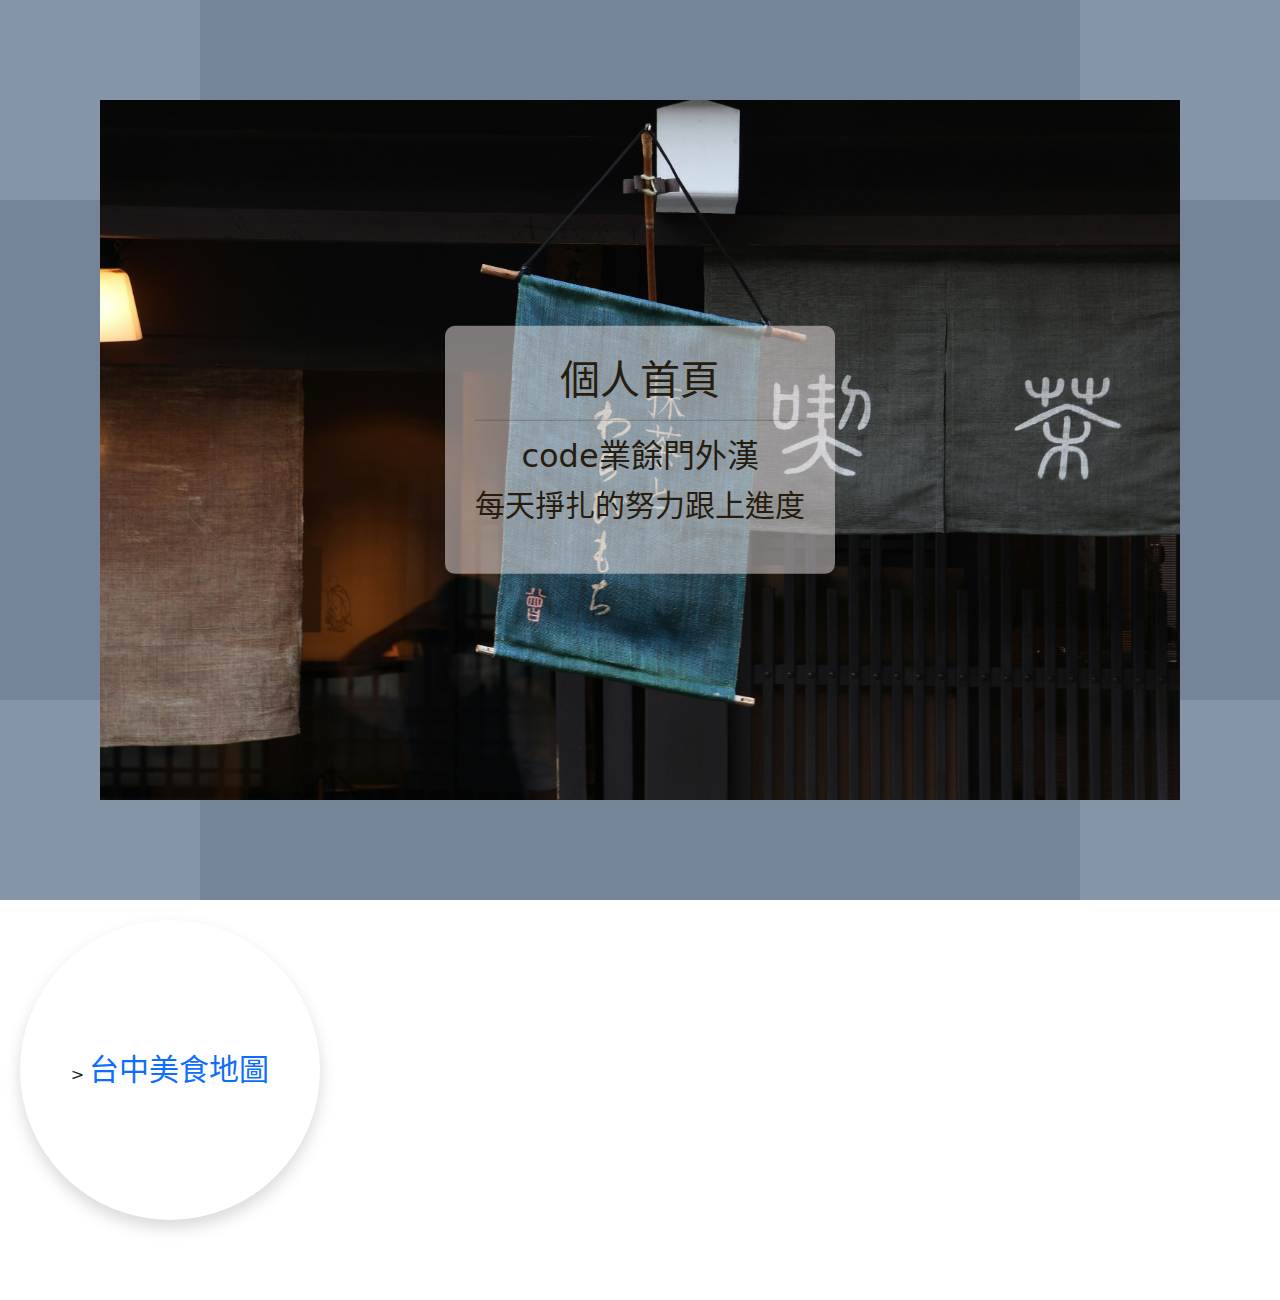
<file: index.html>
<!DOCTYPE html>
<html lang="zh-TW">

<head>
    <meta charset="UTF-8">
    <meta name="viewport" content="width=device-width, initial-scale=1.0">
    <title>個人首頁</title>
    <link rel="stylesheet" href="css/my CSS.css">
    <link rel="stylesheet" href="css/bootstrap.min.css">
    <style>
        .section01 {
            background-color: var(--mycolor12);
            height: 100vh;
            position: relative;
        }

        .section01 .box01 {
            width: 200px;
            height: 200px;
            background-color: var(--mycolor11);
            position: absolute;
            top: 0;
            left: 0;
        }

        .section01 .box02 {
            width: 200px;
            height: 200px;
            background-color: var(--mycolor11);
            position: absolute;
            top: 0;
            right: 0;
        }

        .section01 .box03 {
            width: 200px;
            height: 200px;
            background-color: var(--mycolor11);
            position: absolute;
            left: 0;
            bottom: 0;
        }

        .section01 .box04 {
            width: 200px;
            height: 200px;
            background-color: var(--mycolor11);
            position: absolute;
            right: 0;
            bottom: 0;
        }

        .userimg {
            position: absolute;
            top: 100px;
            bottom: 100px;
            left: 100px;
            right: 100px;
            background-color: var(--mycolor01);
            background-image: url(images/06.jpg);
            background-size: cover;
            background-position: 0 0;
        }

        .usertext {
            position: absolute;
            top: 50%;
            left: 50%;
            transform: translate(-50%, -50%);
            background-color: rgba(241, 233, 233, 0.5);
            color: #271d0f;
            text-align: center;
            padding: 30px;
            border-radius: 10px;
            box-shadow: 1px 1px 2px 1px var(--graffiti-concrete-ash);
        }

        .usertext p {
            font-size: 30px;
        }

        .section02 {
            position: relative;
            height: 400px;
            background-color: var(--graffiti-burnt-ochre);
        }

        .section02 .box01 {
            position: absolute;
            width: 300px;
            height: 300px;
            background-color: var(--graffiti-wall-crack);
            border-radius: 50%;
            left: 20px;
            top: 20px;
            text-align: center;
            line-height: 300px;
        }

        .section02 .box01 a {
            text-decoration: none;
            font-size: 30px;
        }

        .section02 .box02 {
            position: absolute;
            width: 300px;
            height: 300px;
            background-color: var(--graffiti-wall-crack);
            border-radius: 50%;
            left: 340px;
            top: 20px;
            text-align: center;
            line-height: 300px;
        }

        .section02 .box02 a {
            text-decoration: none;
            font-size: 30px;
        }
    </style>
</head>

<body>
    <div class="section01">
        <div class="box01"></div>
        <div class="box02"></div>
        <div class="box03"></div>
        <div class="box04"></div>
        <div class="userimg"></div>
        <div class="usertext">
            <h1>個人首頁</h1>
            <hr>
            <h2>code業餘門外漢</h2>
            <p>每天掙扎的努力跟上進度</p>
        </div>
    </div>

    <div class="section02">
        <div class="row">
            <div class="col-04 box01 shadow">>
                <a href="20260213-1_MINE.html" target="_blank">台中美食地圖</a>
            </div>
        </div>
    </div>
</body>

</html>
</file>
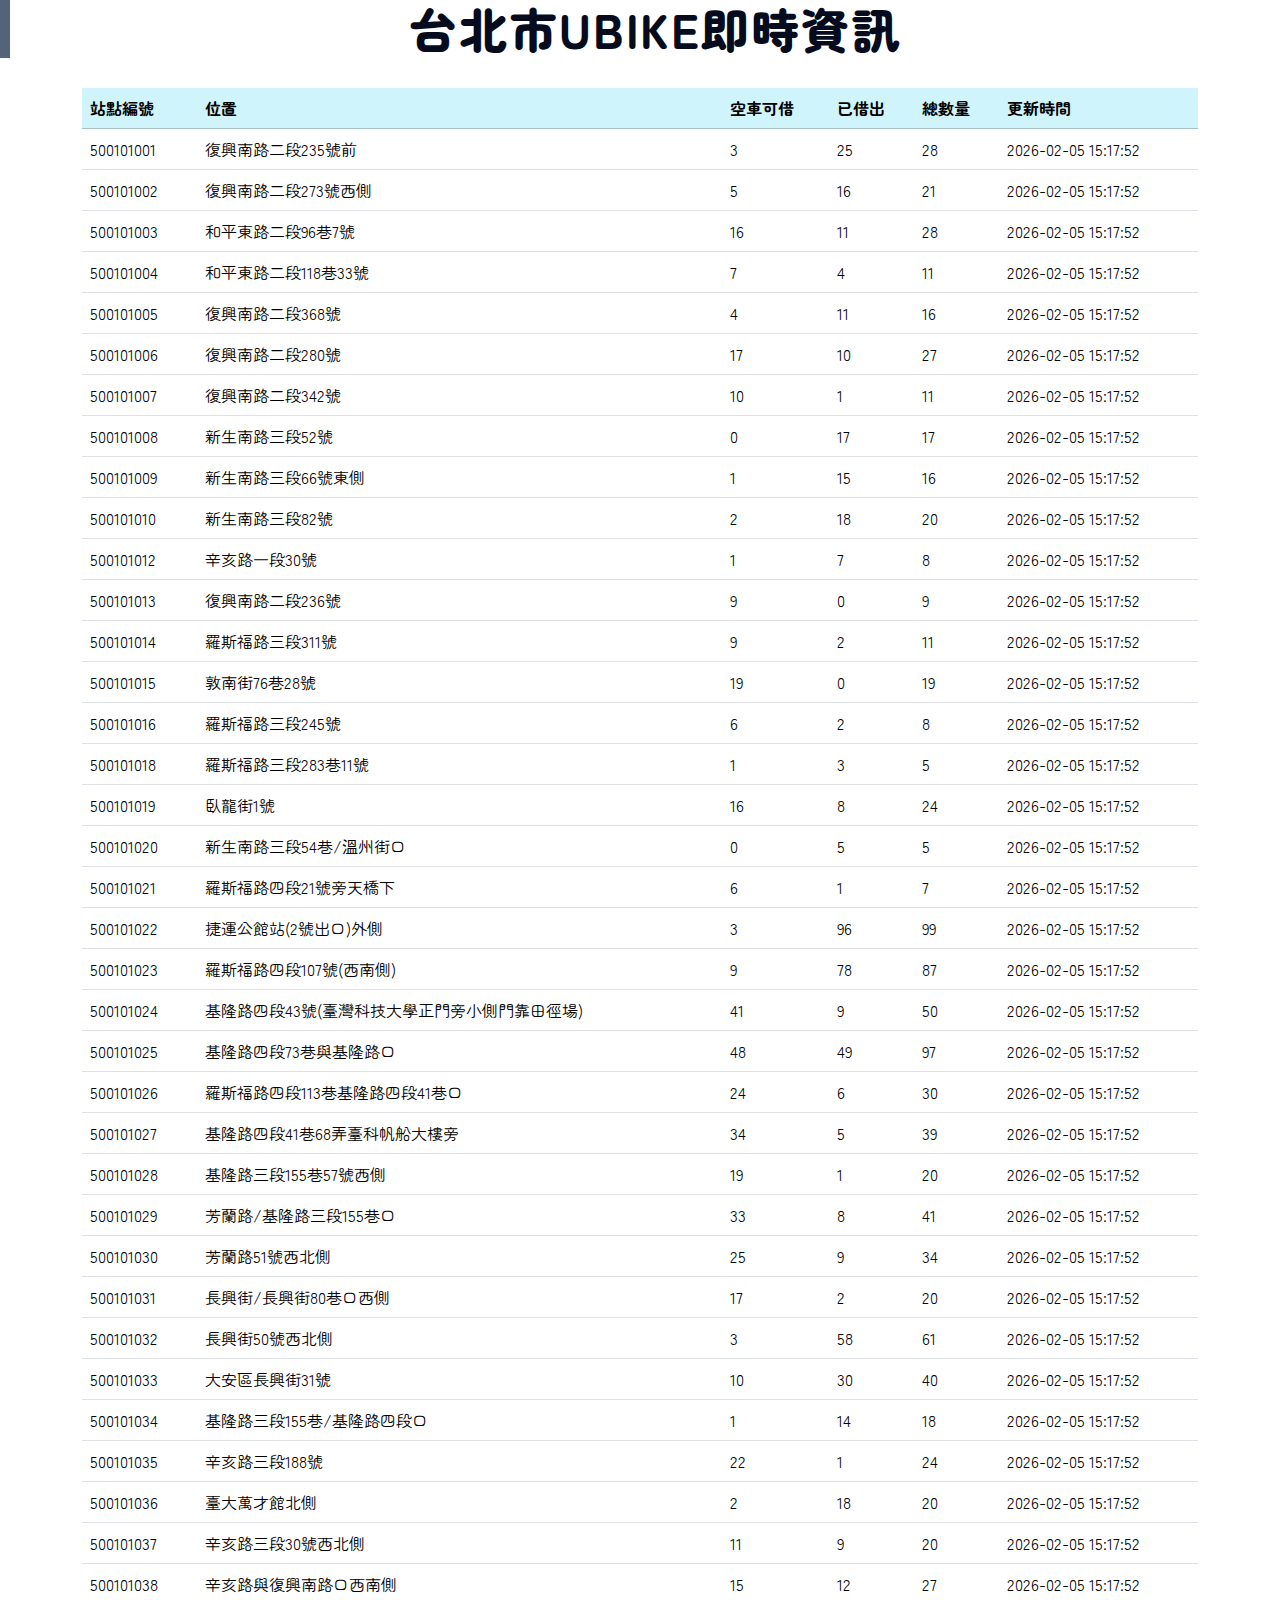
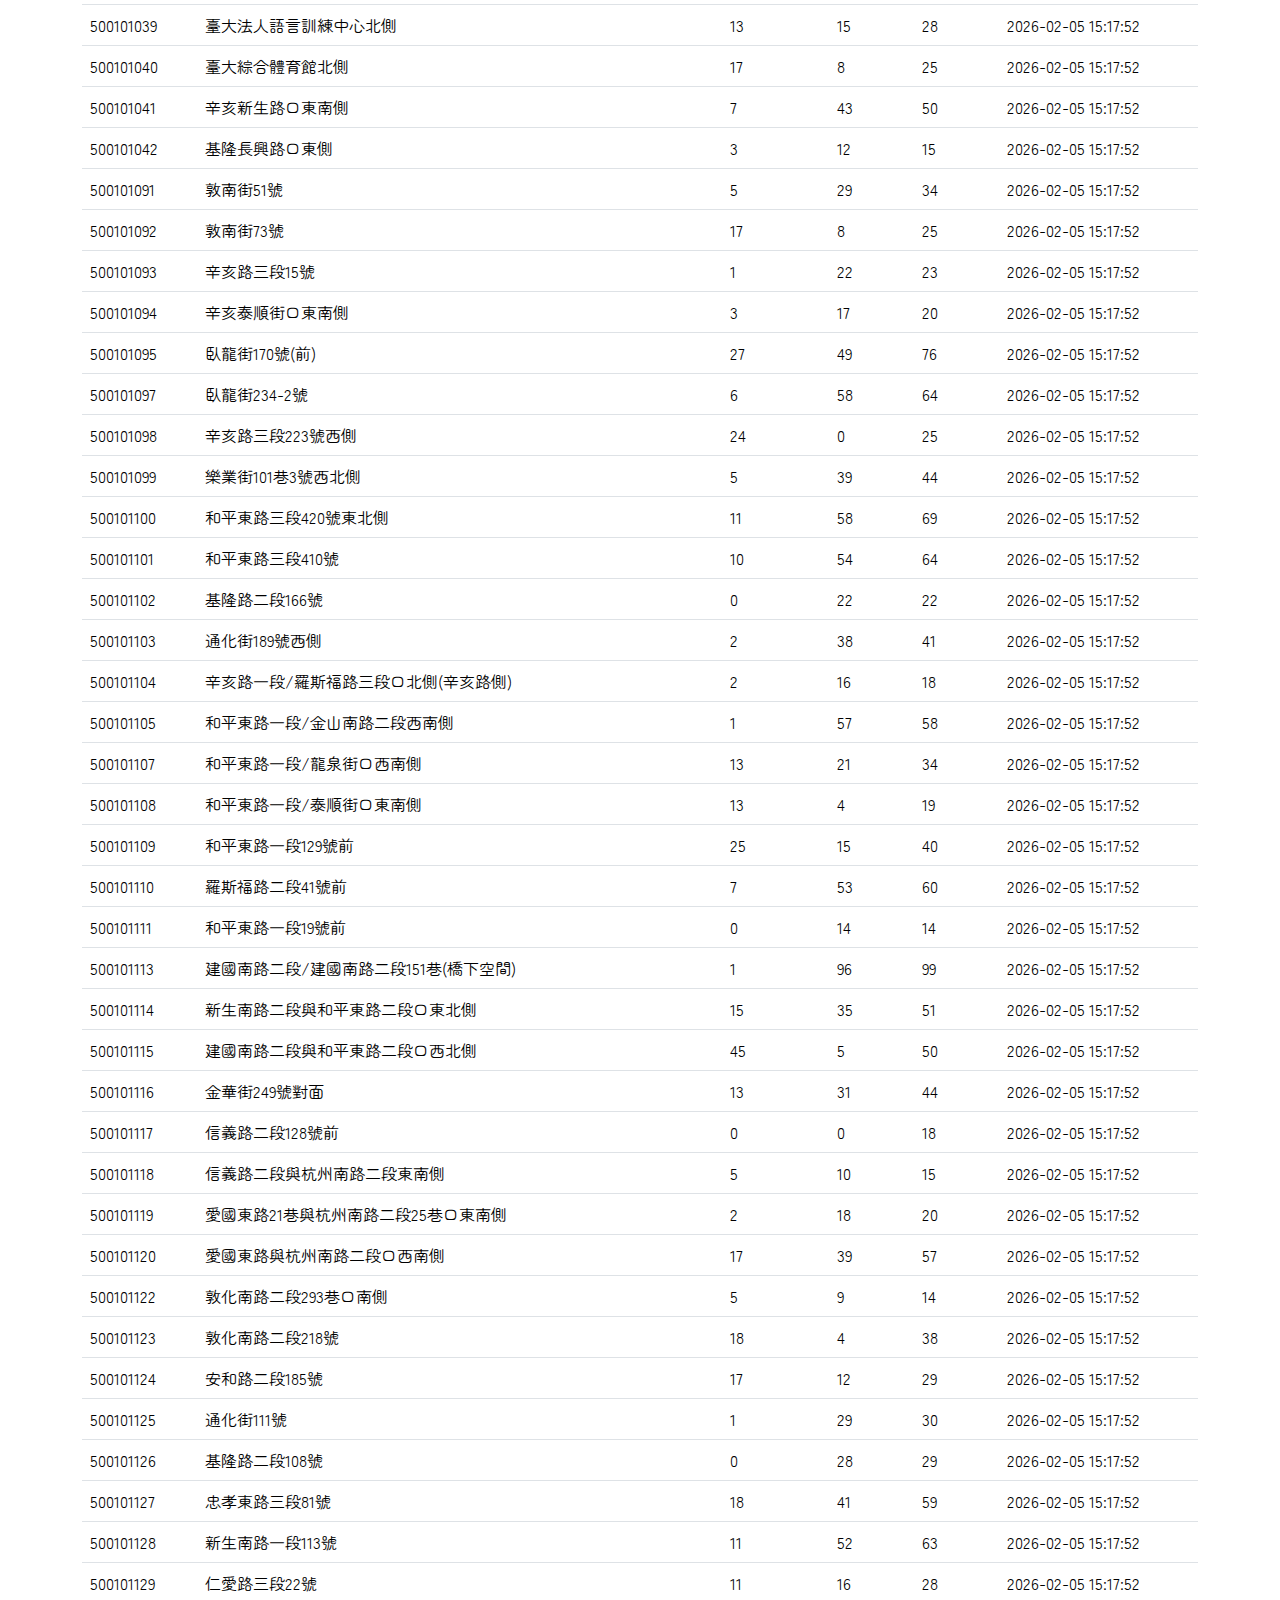
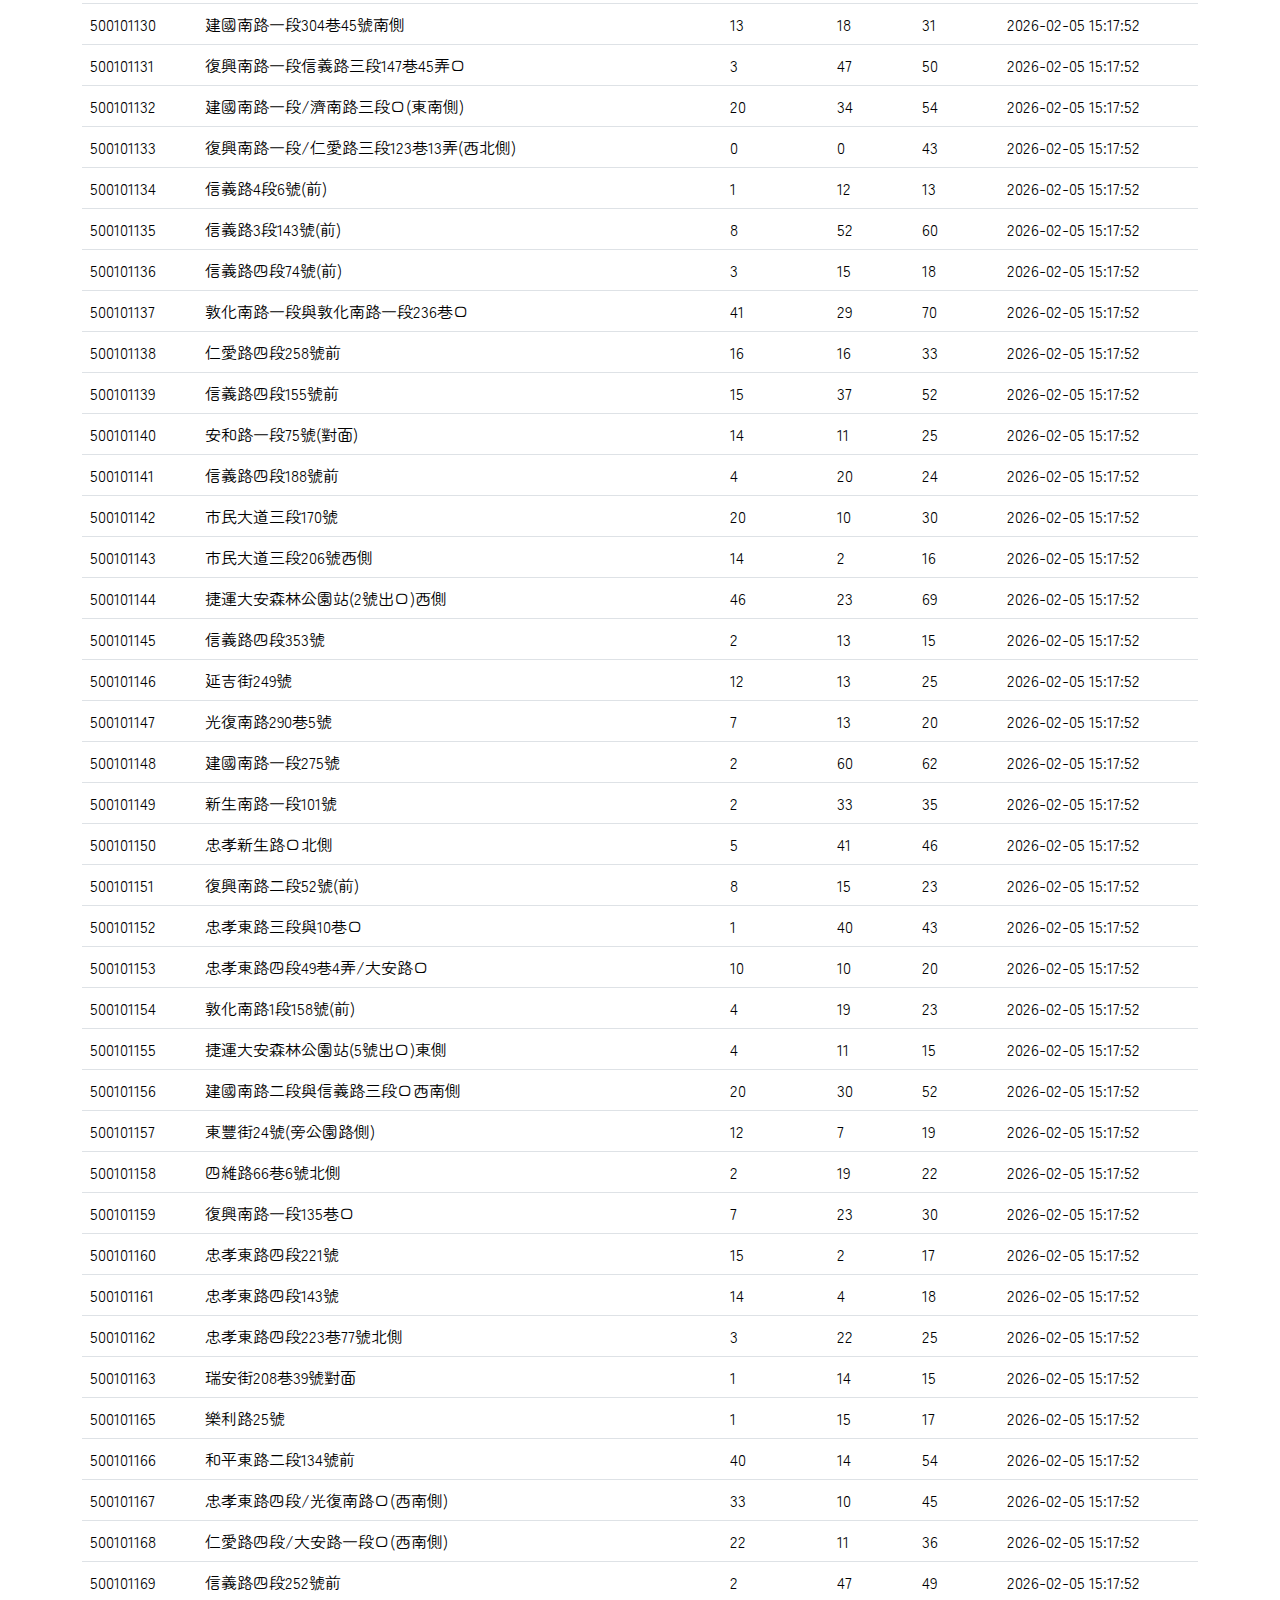
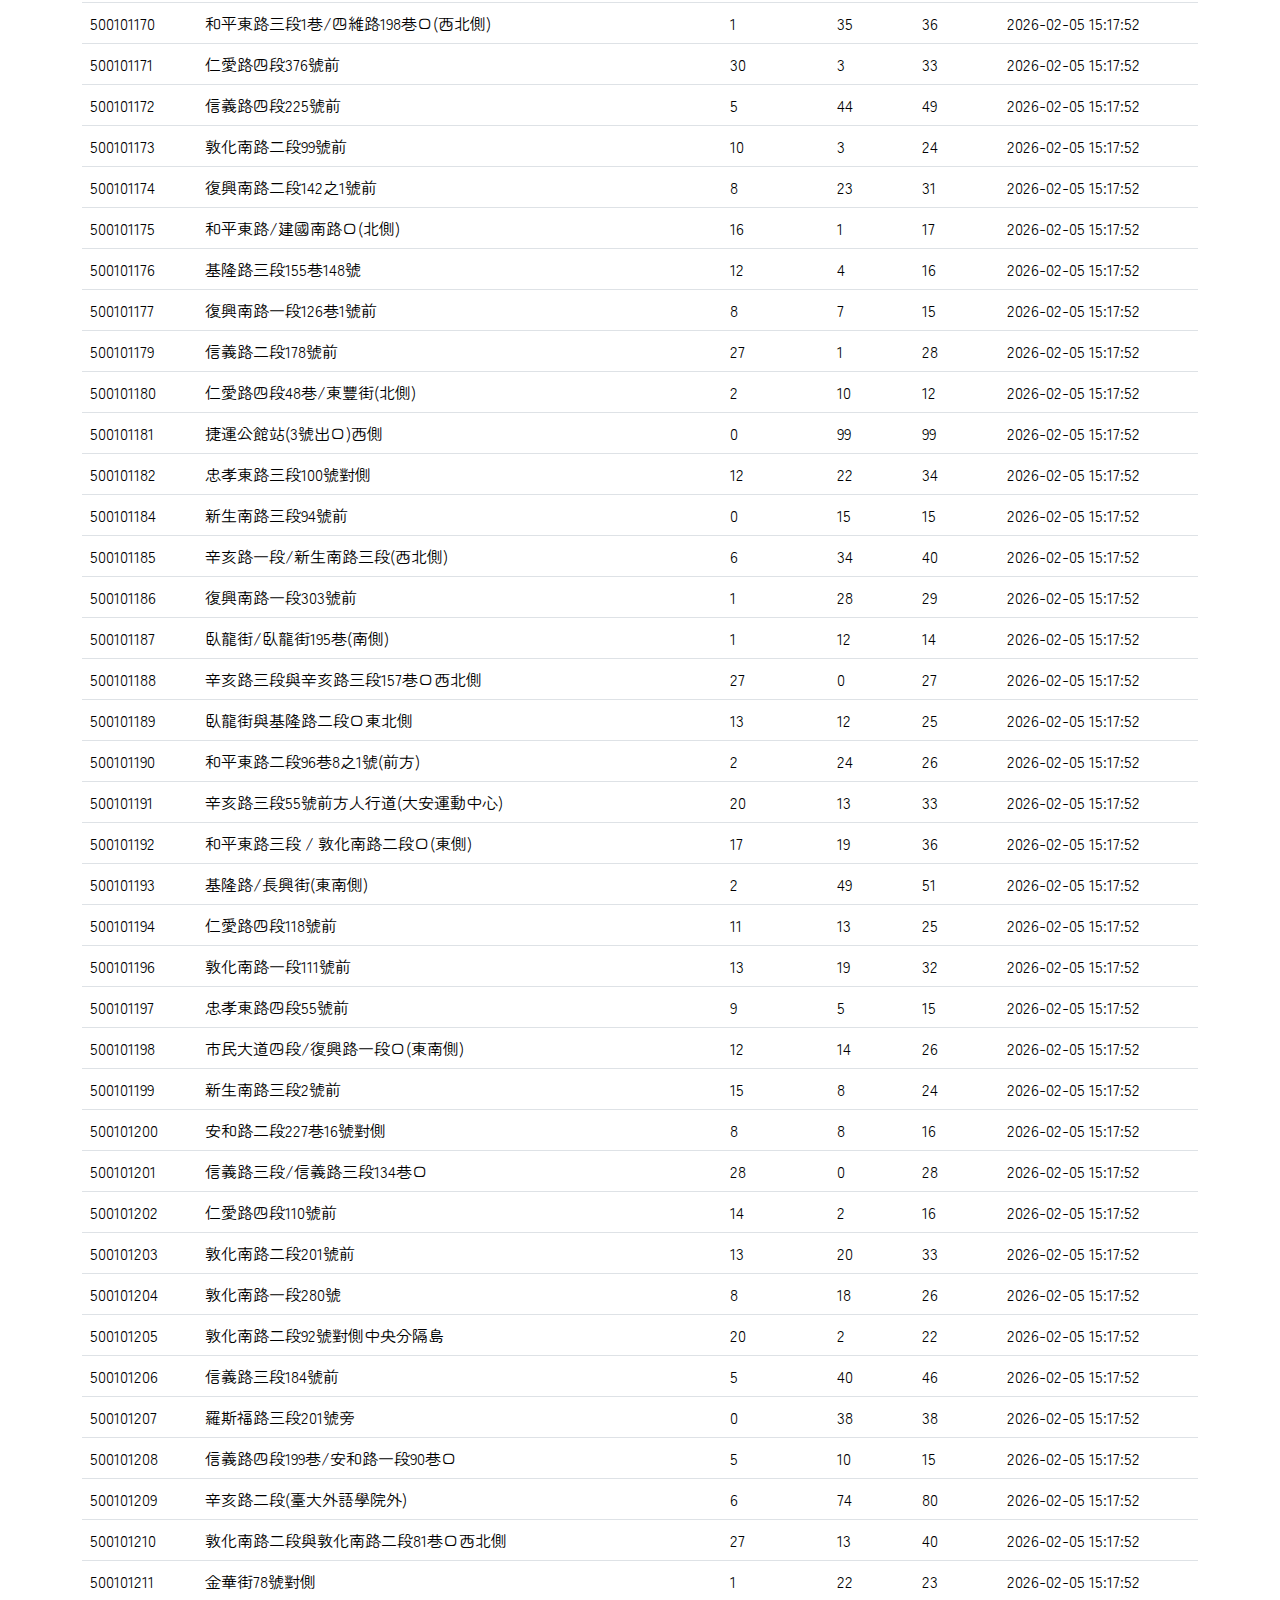
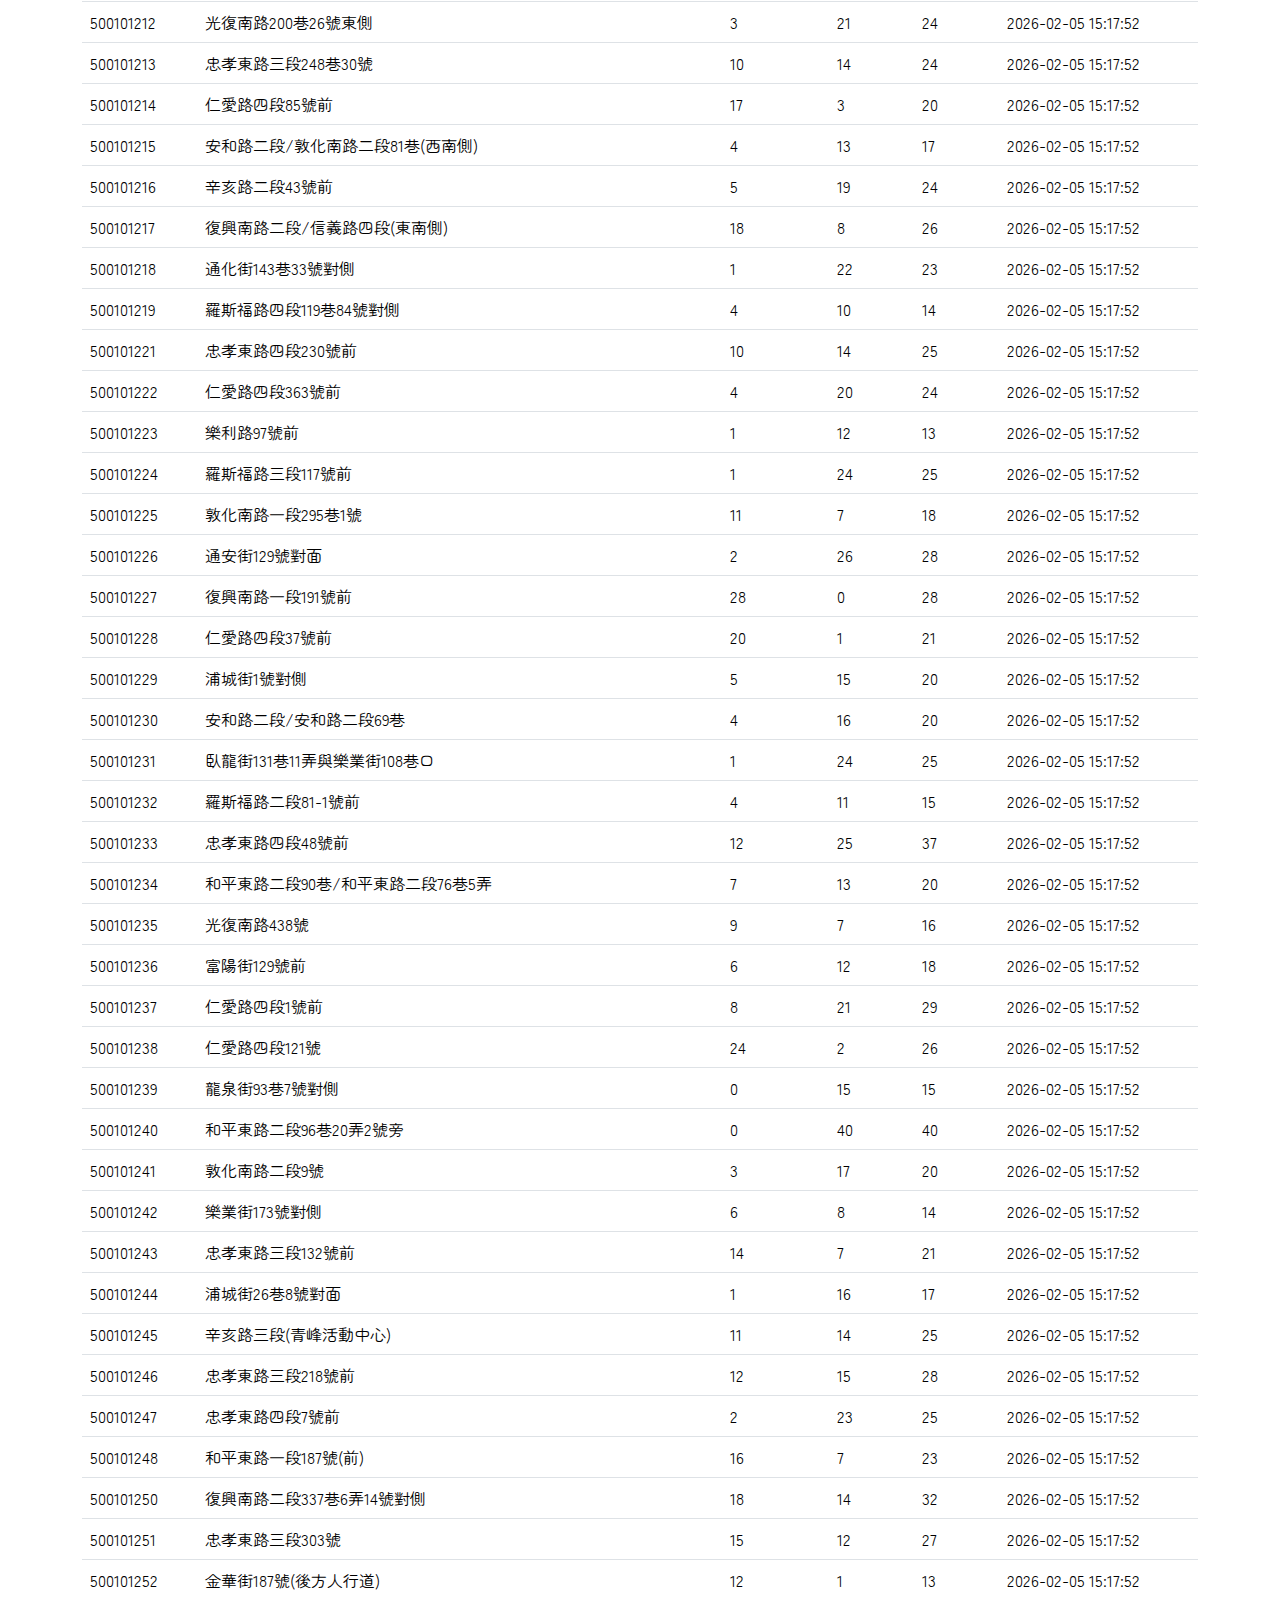
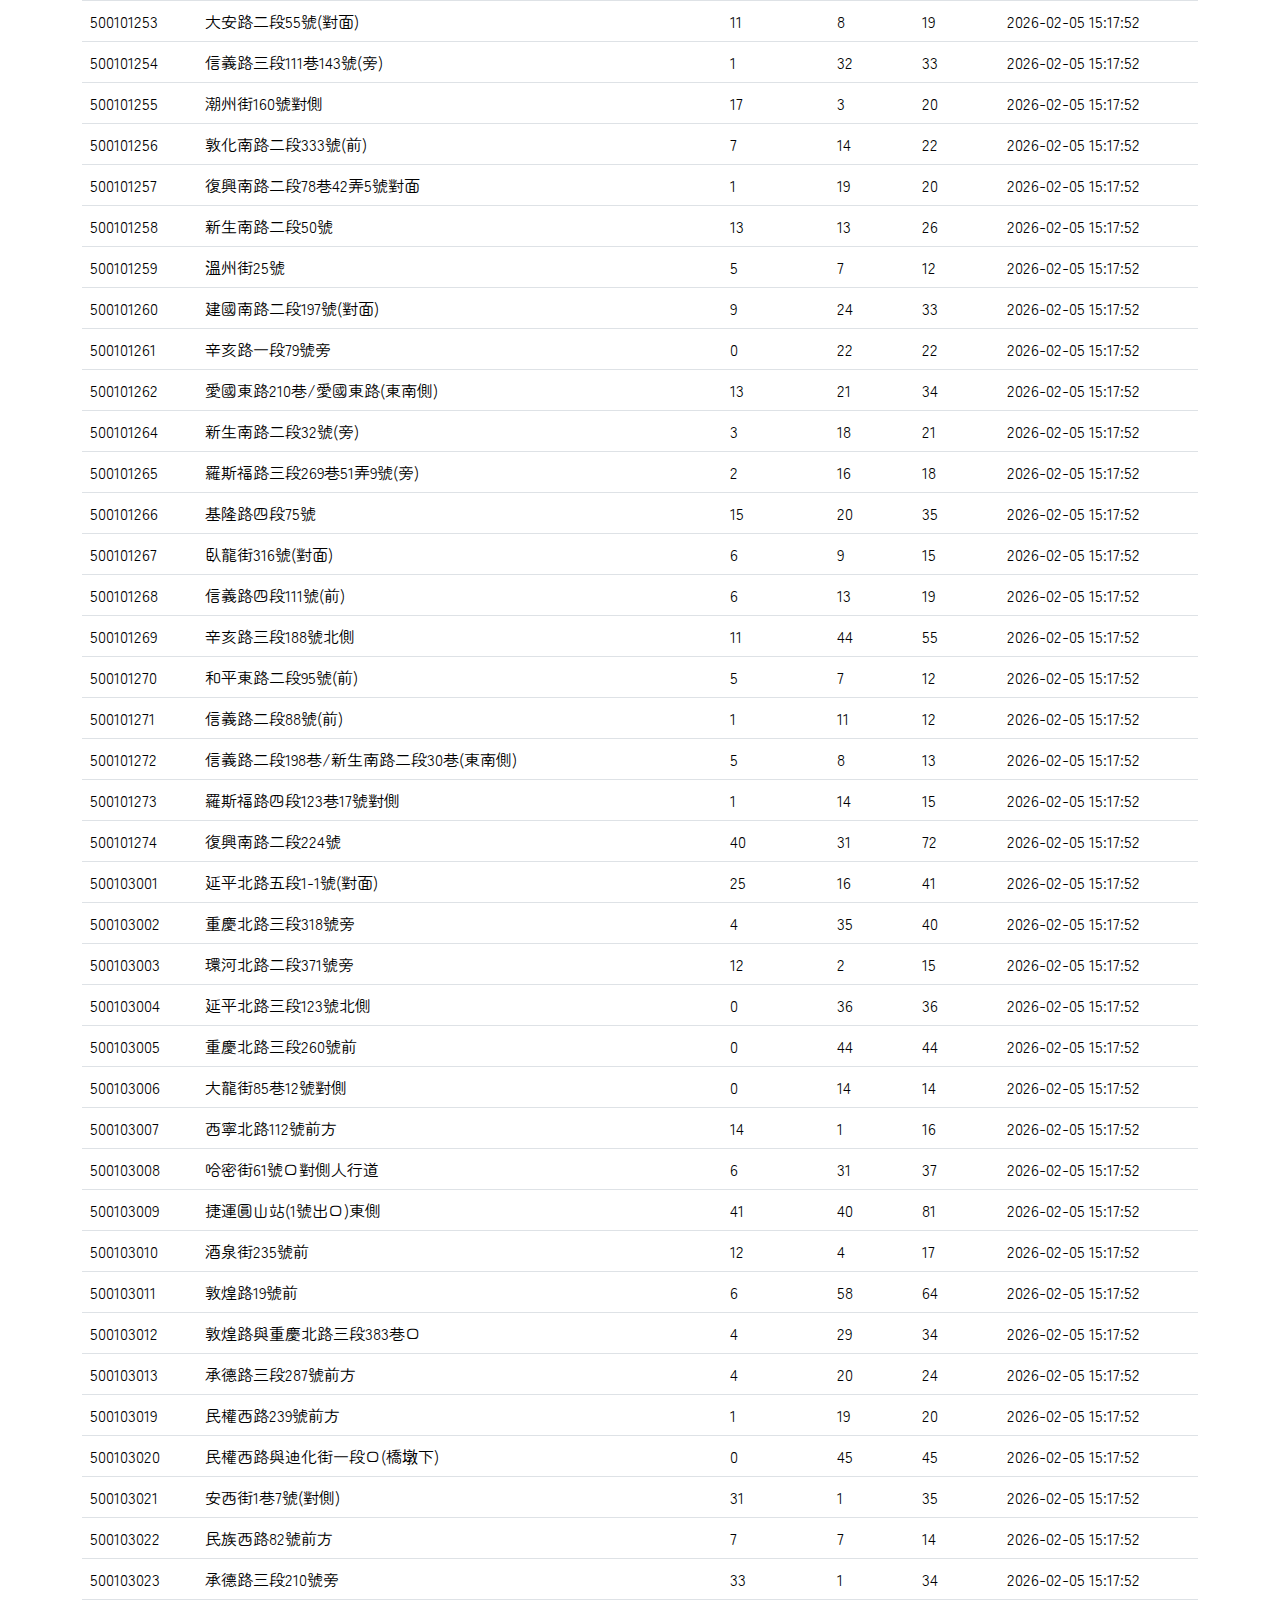
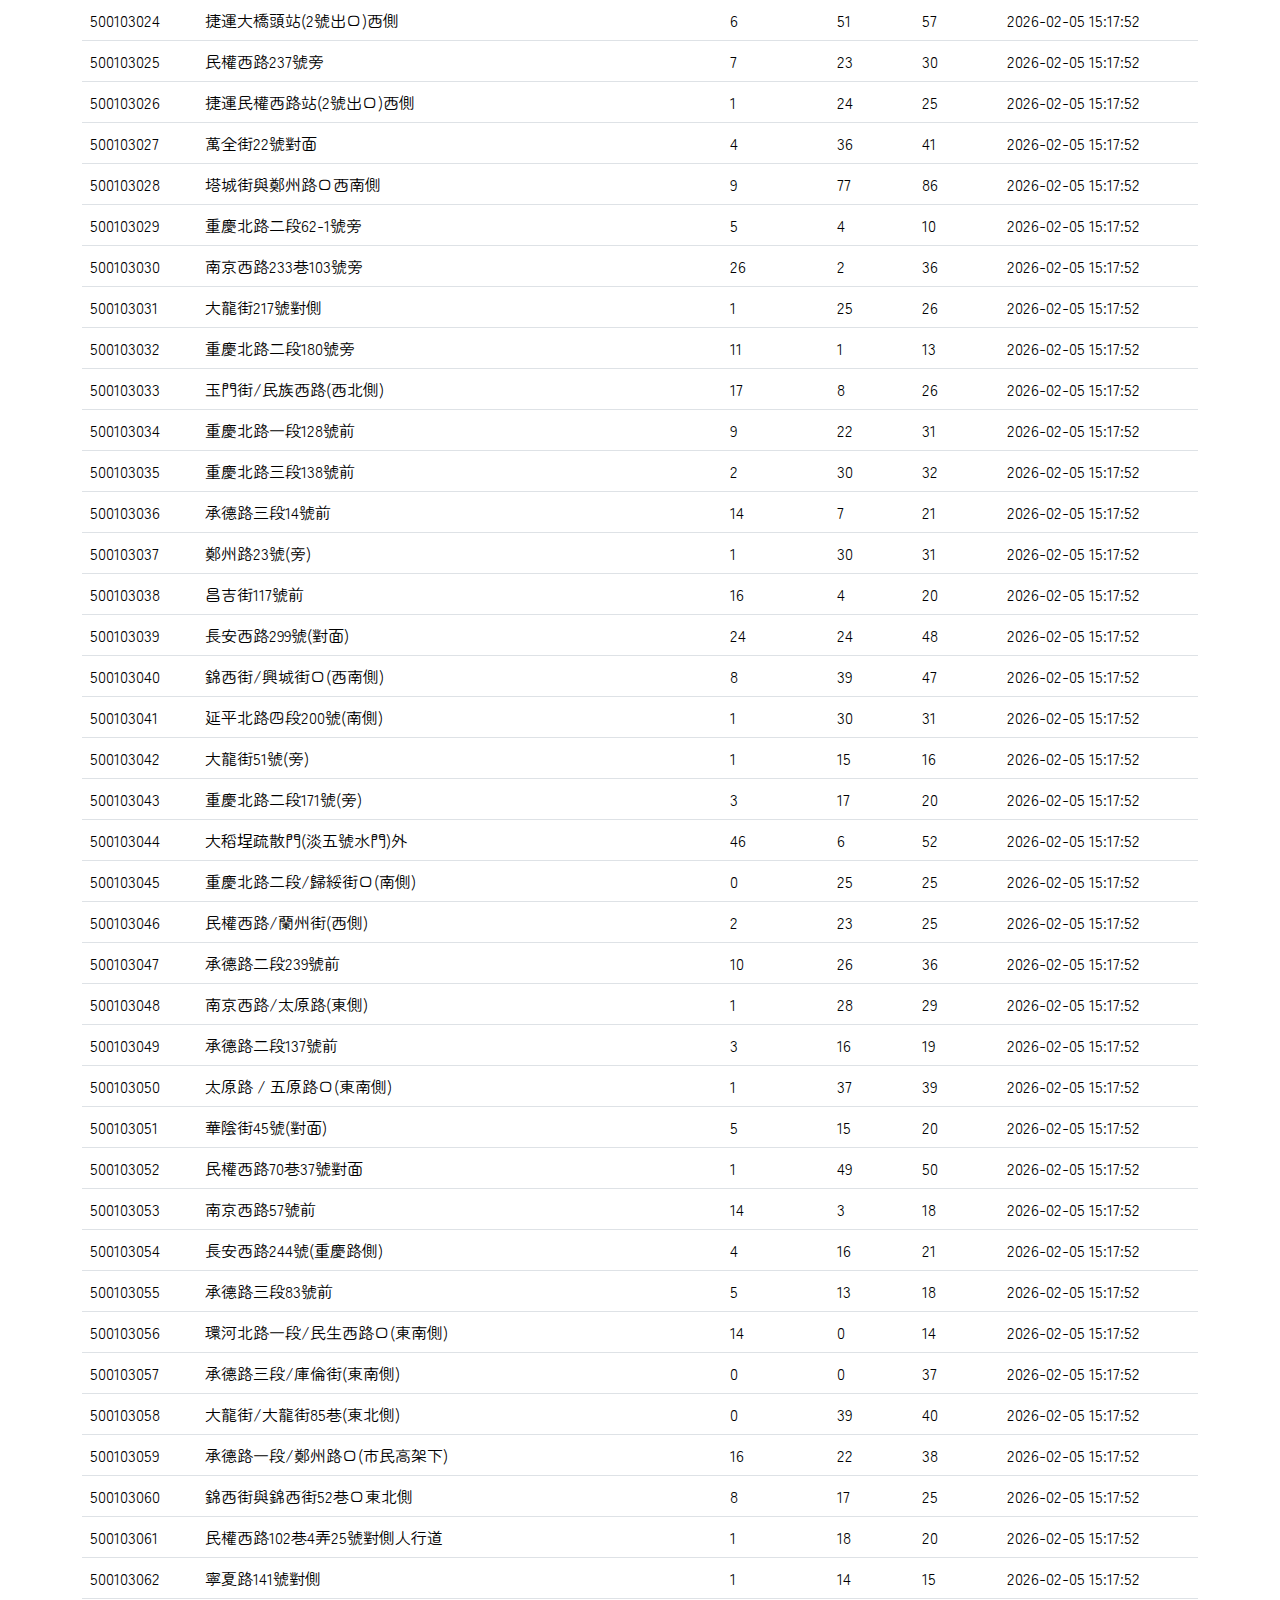
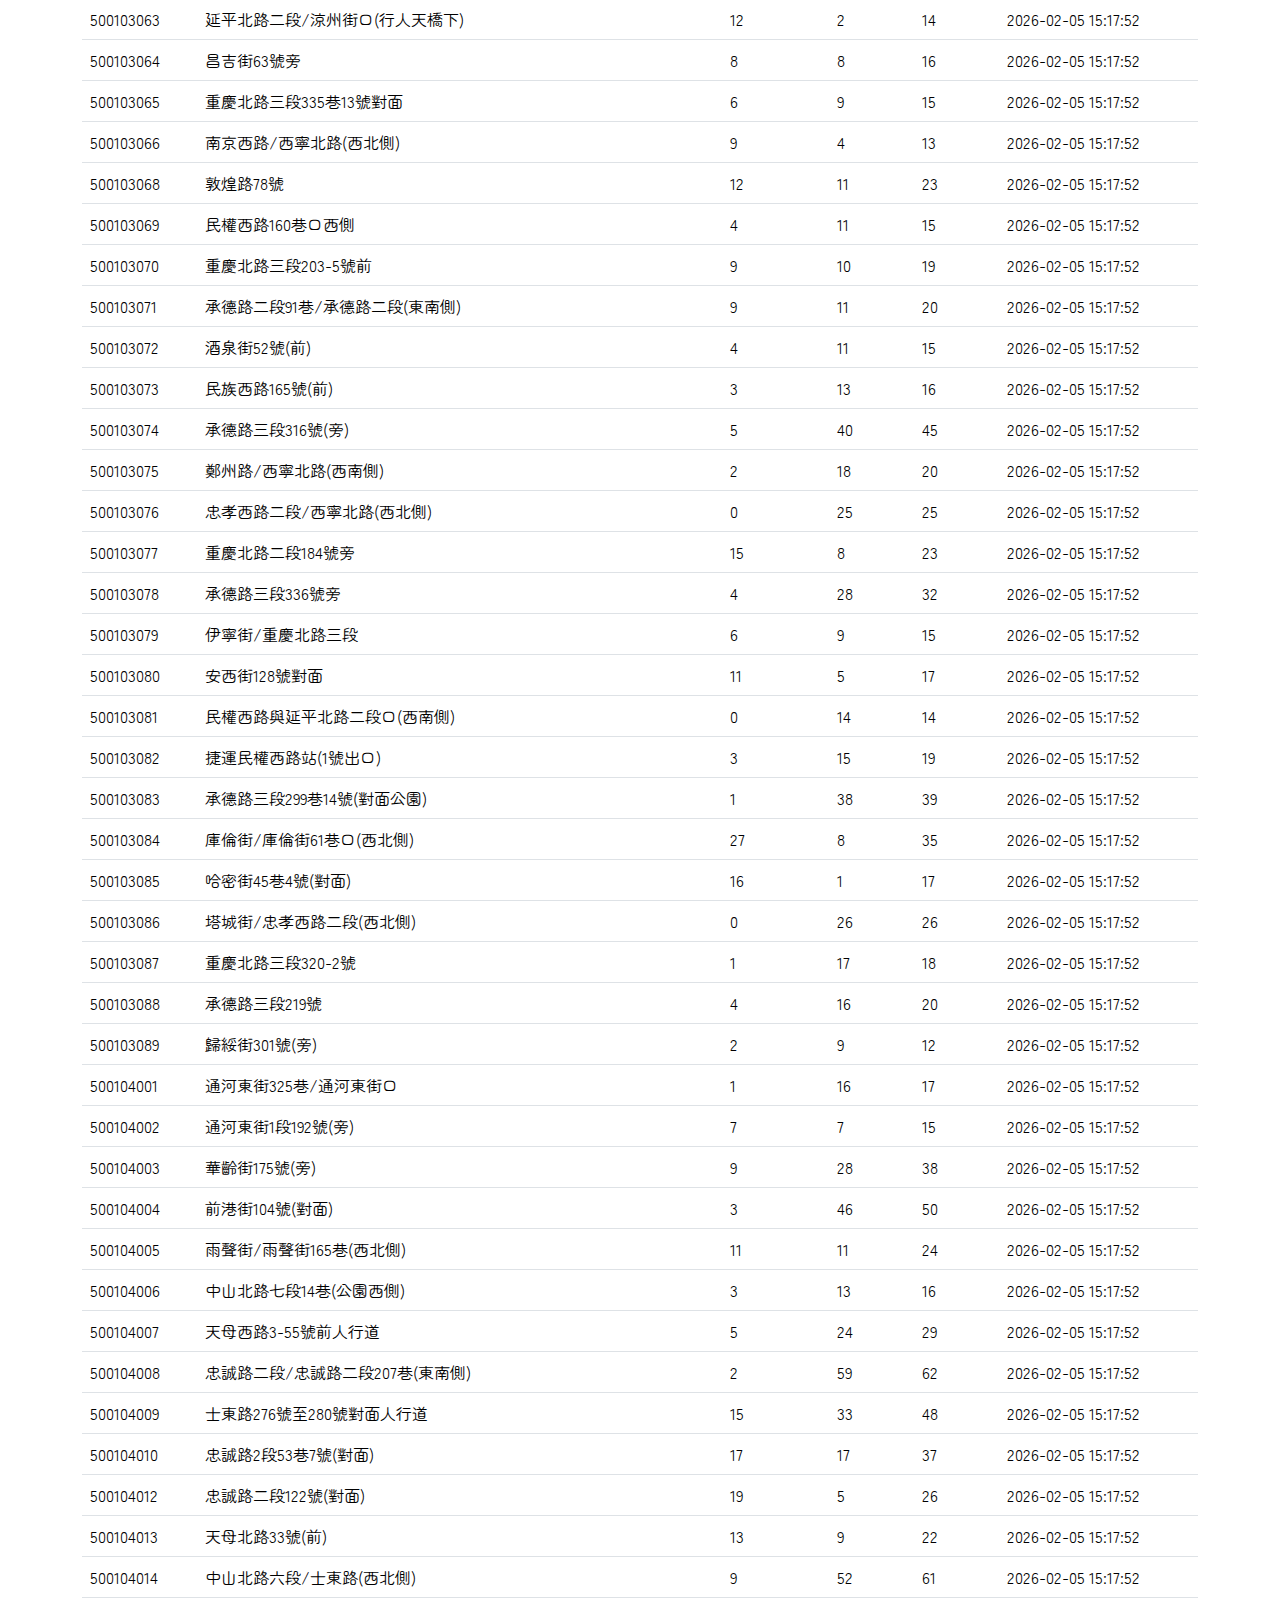
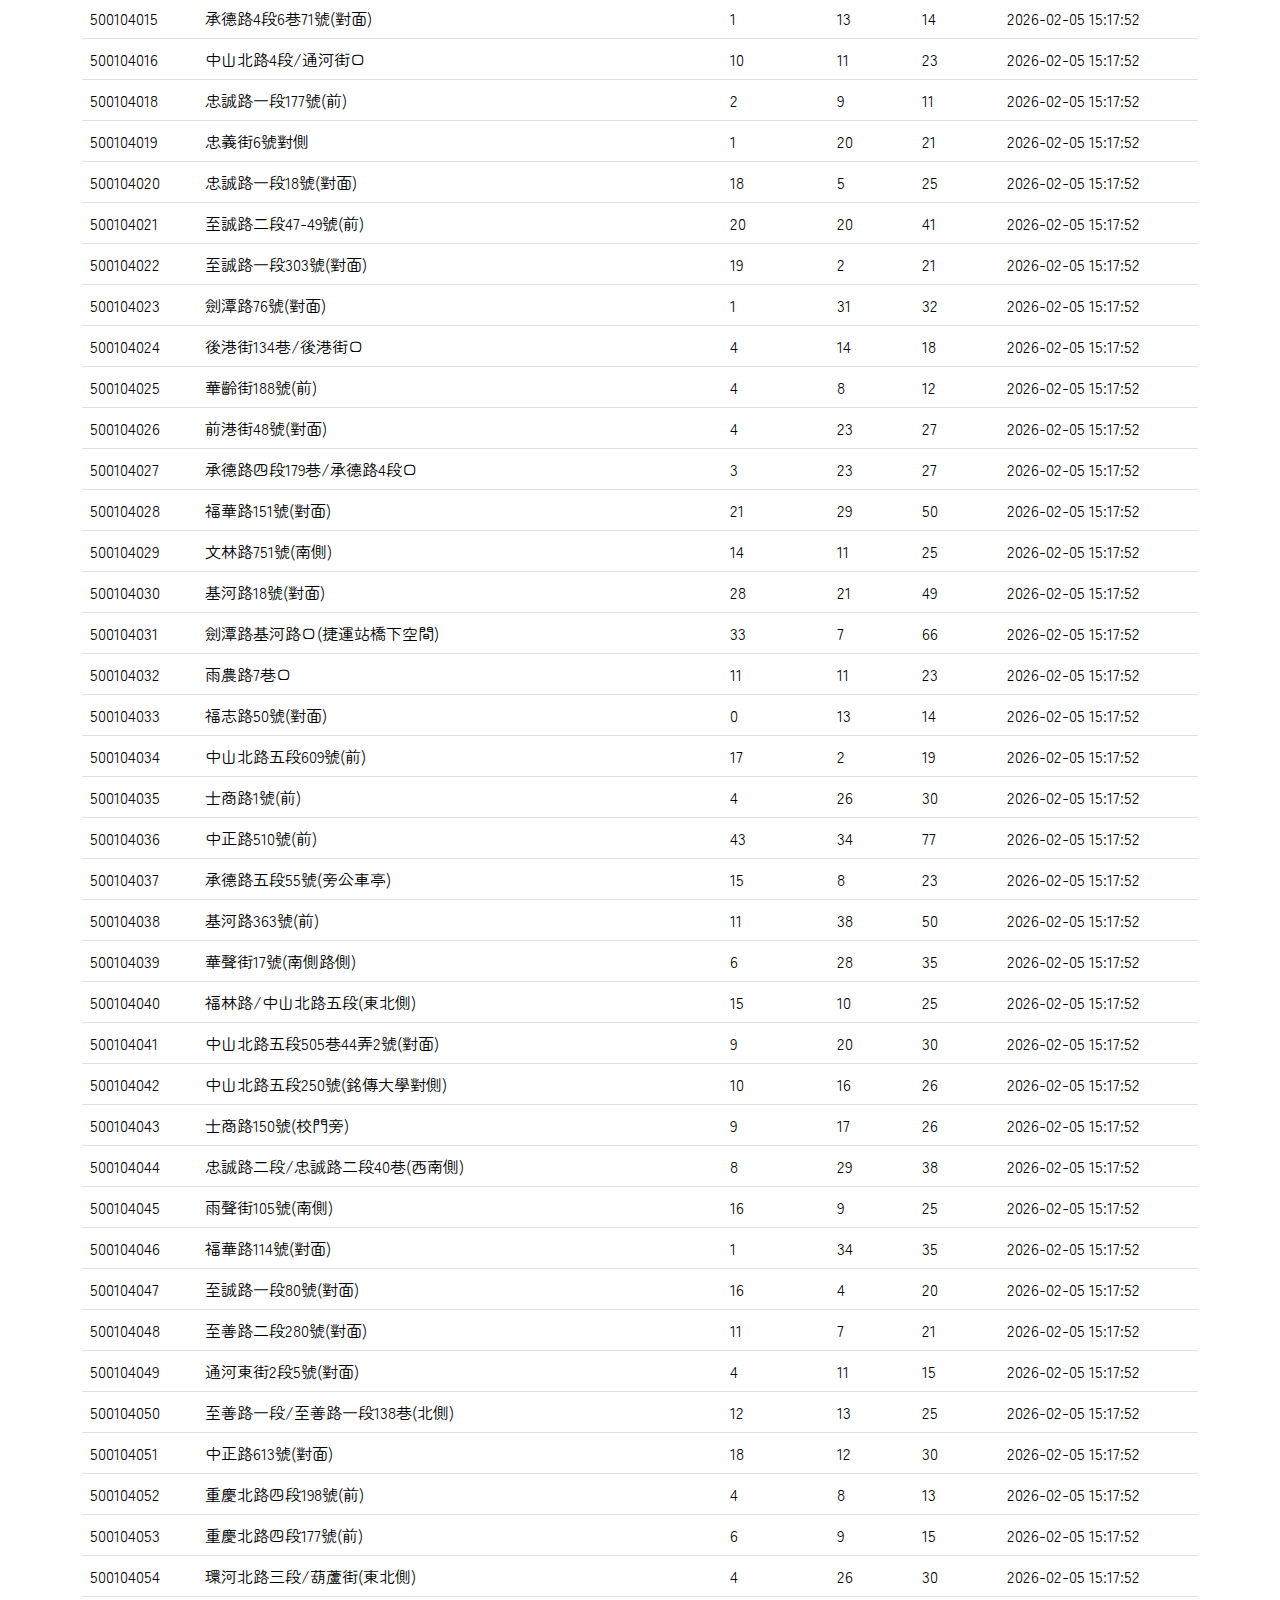
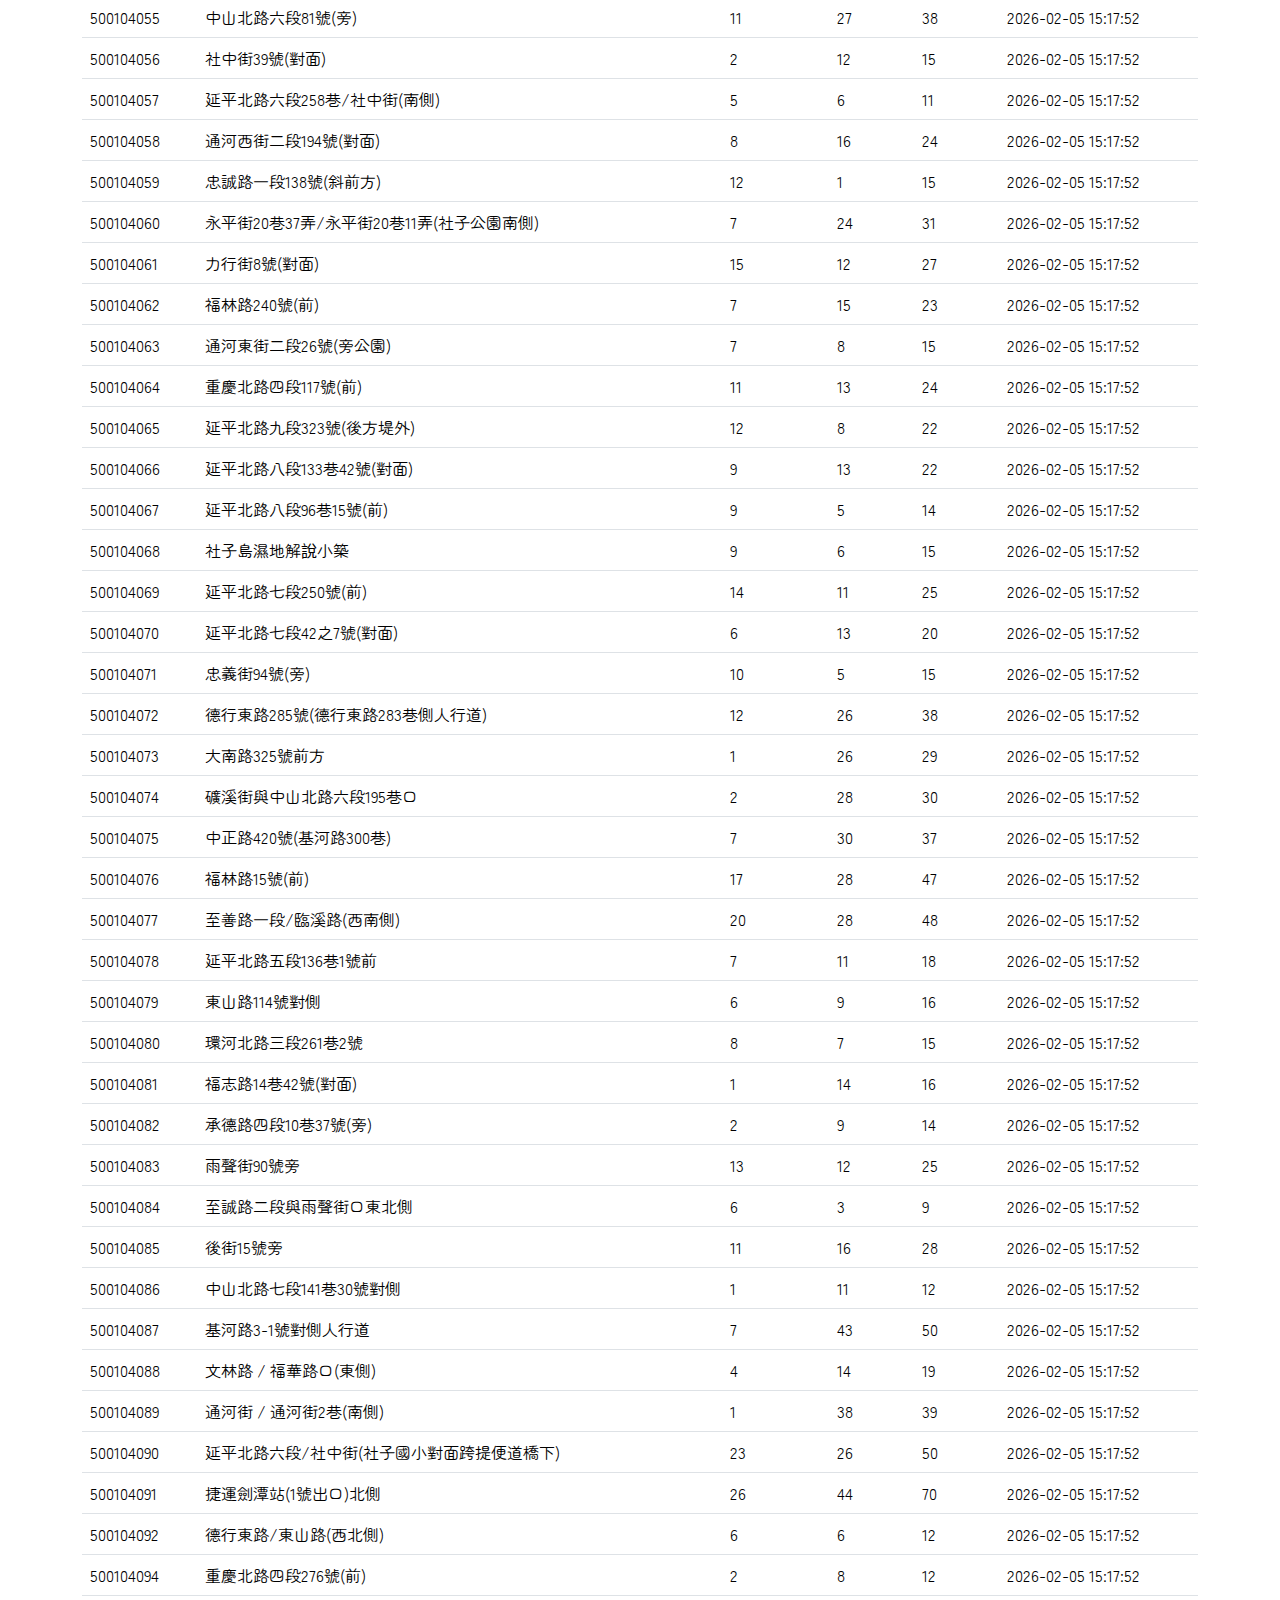
<file: 20260210_youbike.html>
<!DOCTYPE html>
<html lang="zh-TW">
<head>
    <meta charset="UTF-8">
    <meta name="viewport" content="width=device-width, initial-scale=1.0">
    <title>OpenData練習kyc</title>
    <link rel="stylesheet" href="css/bootstrap.min.css">
    <link rel="stylesheet" href="css/my CSS.css">
    <link rel="stylesheet" href="css/table-rwd.css">
    
</head>
<body>
    <div class="title-01 text-center" id="mytitle">XXX應用不會顯示</div>
    <div class="container">
        <table class="table table-rwd">
            <thead class="table-info">
                <tr>
                    <th>站點編號</th>
                    <th>位置</th>
                    <th>空車可借</th>
                    <th>已借出</th>
                    <th>總數量</th>
                    <th>更新時間</th>
                </tr>
            </thead>
            <tbody id="mybody">
                <tr>
                    <td data-th="站點編號"><span>001</span></td>
                    <td data-th="位置">
                        <span><img src="images/brayden-prato-XTti5PmvSE0-unsplash.jpg" width="200px" alt=""></span>
                    </td>
                    <td data-th="空車可借"><span>xxxx</span></td>
                    <td data-th="已借出"><span>1xxxx00</span></td>
                    <td data-th="總數量"><span>10xx0</span></td>
                    <td data-th="更新時間">
                        <span>XXXXXXXXXXXXXXXXXXXXXXXXXXXXXXXXXXXXXX。</span>
                    </td>
                </tr>
            </tbody>
        </table>
    </div>
    <script src="js/bootstrap.bundle.min.js"></script>
    <script src="js/jquery-4.0.0.js"></script>
    <script>
        // 主程式
        $(function () {
            $("#mytitle").html("台北市UBIKE即時資訊");

            console.log("hello world!!!");

            //串接opendata
            $.ajax({
                type: "GET",
                url: "js/json/youbike_immediate.json",
                dataType: "json",
                success: showdata,
                error: function () {
                    console.log("連線錯誤!");
                }
            });
        });

        function showdata(data) {
            console.log(data);

            $("#mybody").empty();
            data.forEach(function (item) {
                // console.log(item.Name);
                // console.log("地址: " + item.City + item.Town + item.Address);
                
                //資料防呆
                let img = item.PicURL ? item.PicURL : "images/01.jpg" ; //三元運算子
                let tel = item.Tel ? item.Tel : "未提供電話";
                let hword = item.HostWords ? item.HostWords : "未提供簡介";

                let strHTML = `<tr>
                                <td data-th="站點編號"><span>${item.sno}</span></td>
                                <td data-th="位置">
                                    <span>${item.ar}</span>
                                </td>
                                <td data-th="空車可借"><span>${item.available_rent_bikes}</span></td>
                                <td data-th="已借出"><span>${item.available_return_bikes}</span></td>
                                <td data-th="總數量"><span>${item.Quantity}</span></td>
                                <td data-th="更新時間"><span>${item.updateTime}</span>
                                </td>
                            </tr>`;
                $("#mybody").append(strHTML);
            });
        }

    </script>
    
</body>

</html>
</file>
<file: css/my CSS.css>
/* 載入字形 */
@import url('https://fonts.googleapis.com/css2?family=Zen+Maru+Gothic:wght@300;400;500;700;900&display=swap');

body {
    font-family: "Zen Maru Gothic", sans-serif;
}

:root {
    /* --- 專業商務風格：由淺至深 30 組 (Slate Blue Gradient) --- */
    --mycolor01: #F8FAFC;
    /* 極淺藍白 - 頁面背景 */
    --mycolor02: #F0F3F7;
    --mycolor03: #E9EDF3;
    --mycolor04: #E1E7EE;
    --mycolor05: #DAE1EA;
    --mycolor06: #D2DBE5;
    --mycolor07: #CBD5E1;
    /* 淺灰色 - 分割線或邊框 */
    --mycolor08: #B9C4D2;
    --mycolor09: #A8B4C4;
    --mycolor10: #97A4B6;
    --mycolor11: #8694A7;
    --mycolor12: #758499;
    --mycolor13: #64748B;
    /* 中性藍灰 - 次要資訊 */
    --mycolor14: #5B6B82;
    --mycolor15: #536379;
    --mycolor16: #4B5A70;
    --mycolor17: #435267;
    --mycolor18: #3B495E;
    --mycolor19: #334155;
    /* 深藍灰 - 標籤或側邊欄 */
    --mycolor20: #2F3D50;
    --mycolor21: #2C394C;
    --mycolor22: #283548;
    --mycolor23: #253143;
    --mycolor24: #212D3F;
    --mycolor25: #1E293B;
    /* 專業內文色 - 接近黑色的深藍 */
    --mycolor26: #192335;
    --mycolor27: #141D2F;
    --mycolor28: #101729;
    --mycolor29: #0B1123;
    --mycolor30: #060B1D;
    /* 極深藍黑 - 標題或導覽列 */
}

/* 文字相關，自訂粗細指令。讓主檔內可輸入此指令 */

.fw-300 {
    font-weight: 300;
}

.fw-400 {
    font-weight: 400;
}

.fw-500 {
    font-weight: 500;
}


.fw-700 {
    font-weight: 700;
}


.fw-900 {
    font-weight: 900;
}

/* 自訂標題格式 */
/* --- 自訂標題格式擴增 (專業商務版) --- */

/* Title 01: 頁面主標題，強調權威感 */
.title-01 {
    font-size: 48px;
    font-weight: 900;
    color: var(--mycolor30);
    /* 最深色 */
    letter-spacing: 2px;
    border-left: 10px solid var(--mycolor15);
    /* 厚實的側邊裝飾 */
    padding-left: 20px;
    margin-bottom: 30px;
    line-height: 1.2;
}

/* Title 02: 章節大標題，簡潔俐落 */
.title-02 {
    font-size: 36px;
    font-weight: 800;
    color: var(--mycolor25);
    border-bottom: 3px solid var(--mycolor08);
    /* 穩重的下劃線 */
    padding-bottom: 8px;
    margin-bottom: 25px;
}

/* Title 03: 中標題，帶有輕量背景色塊 */
.title-03 {
    font-size: 68px;
    font-weight: 700;
    color: var(--mycolor22);
    background-color: var(--mycolor03);
    /* 極淺色背景 */
    padding: 10px 15px;
    border-radius: 4px;
    display: inline-block;
    /* 讓背景寬度隨文字長度縮放 */
    margin-bottom: 20px;
}

/* Title 04: 小章節標題，細緻風格 */
.title-04 {
    font-size: 46px;
    font-weight: 700;
    color: var(--mycolor18);
    display: flex;
    align-items: center;
    margin-bottom: 15px;
}

.title-04::before {
    content: "";
    display: inline-block;
    width: 12px;
    height: 12px;
    background-color: var(--mycolor13);
    /* 前綴小方塊裝飾 */
    margin-right: 10px;
    border-radius: 2px;
}

/* Title 05: 極小標題或說明標題，全大寫感 */
.title-05 {
    font-size: 38px;
    font-weight: 900;
    color: var(--mycolor13);
    text-transform: uppercase;
    /* 若為英文則自動大寫 */
    letter-spacing: 3px;
    margin-bottom: 10px;
    display: block;
}

/* roller .roller-l .roller-r .roller-t .roller-b */
.roller {
    position: relative;
    overflow: hidden;
    background-color: #f0f0e8; /* 淺陶土色底 */
    border-radius: 2px;       /* 銳利的邊角更有現代設計感 */
    overflow: hidden;
}

.roller_box {
    position: absolute;
    width: 100%;
    height: 100%;
    /* 使用大膽的日式對比色：翠綠至橙金的漸層 */
    background: linear-gradient(
        135deg, 
        rgba(151, 177, 174, 0.9) 0%,   /* 現代青瓷綠 */
        rgba(236, 208, 137, 0.85) 100% /* 金琥珀色 */
    );
    left: -100%;
    display: flex;
    align-items: center;
    justify-content: center;
    
    /* 增加混合模式，讓內容與背景產生獨特的色調融合 */
    mix-blend-mode: multiply; 
    
    /* 讓過渡更具戲劇性：使用回彈效果 (Back Ease) */
    transition: left 0.7s cubic-bezier(0.68, -0.6, 0.32, 1.6);
}

.roller:hover .roller_box {
    left: 0;
}

/* 額外點綴：增加一個細微的掃光感 */
.roller:hover .roller_box::after {
    content: '';
    position: absolute;
    top: 0; left: 0; width: 100%; height: 100%;
    background: linear-gradient(rgba(255,255,255,0.2), transparent);
    pointer-events: none;
}
</file>
<file: css/table-rwd.css>
@media screen and (max-width: 768px){
            .table-rwd thead{
                display: none;
            }
            .table-rwd tbody tr{
                display: block;
                border: 1px solid var( --graffiti-dried-blood);
                margin-top: 20px;
            }
            .table-rwd tbody tr td{
                display: block;
                overflow: hidden;
            }
            .table-rwd tbody tr td::before{
                content: attr(data-th)" : ";
                color: var(--graffiti-faded-purple);
                font-size: 20px;
                font-weight: 900;
                display: block;
                float: left;
                width: 30%;
                text-align: right;
                padding-right: 1.5em;
            }
            .table-rwd tbody tr td span{
                display: block;
                float: left;
                width: 70%;
            }
        }
</file>
